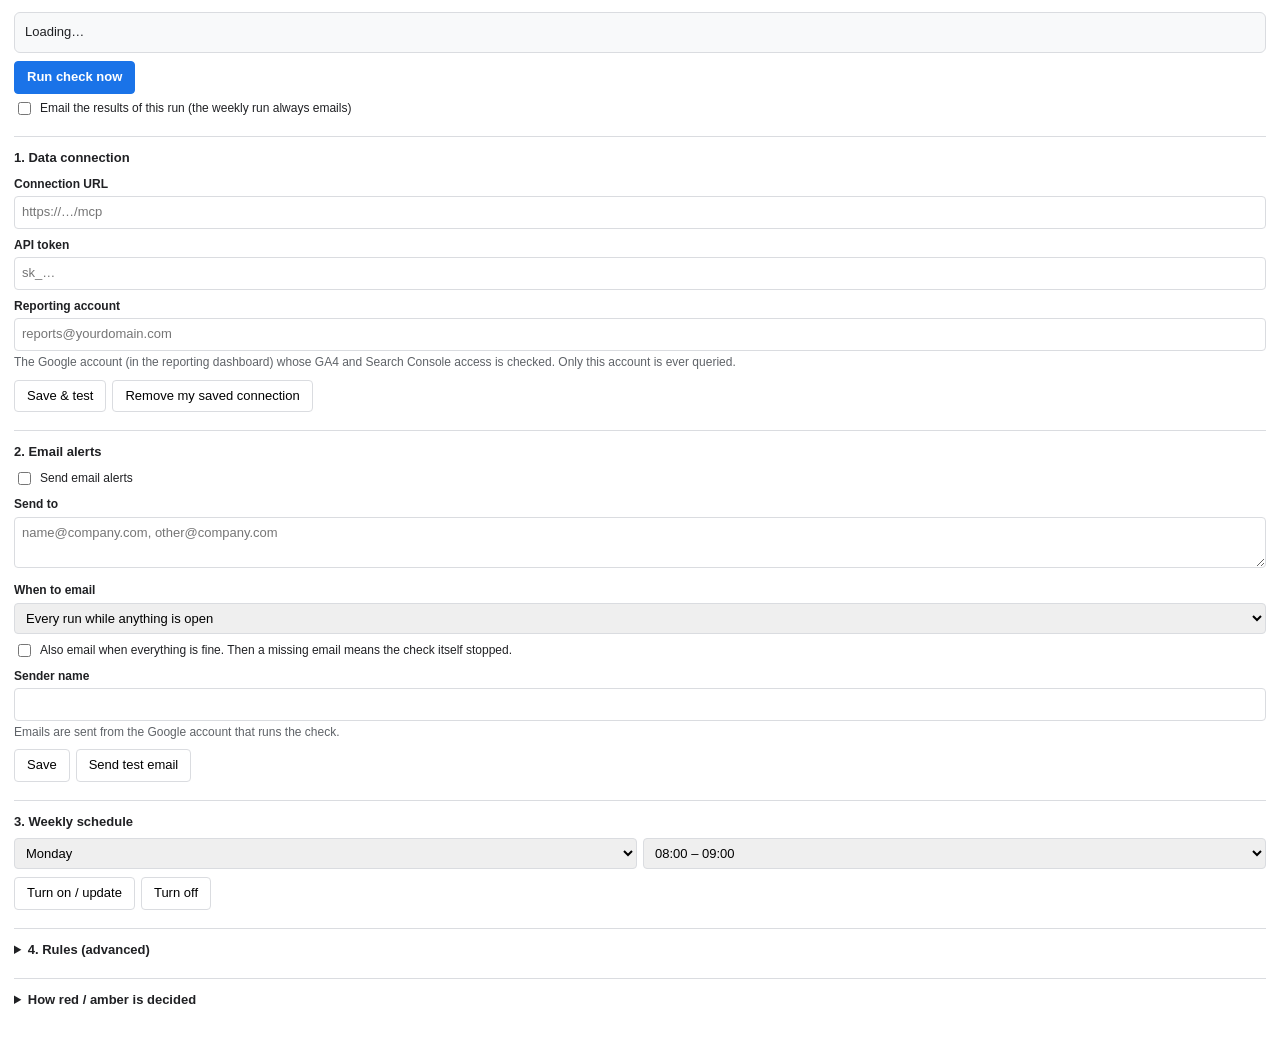
<file: ga4-gsc-tracking-monitor/Sidebar.html>
<!DOCTYPE html>
<html>
<head>
<base target="_top">
<style>
  :root { --ink:#202124; --muted:#5f6368; --line:#dadce0; --blue:#1a73e8; --red:#c5221f; --green:#188038; --bg:#f8f9fa; }
  * { box-sizing: border-box; }
  body { font: 13px/1.45 Arial, Helvetica, sans-serif; color: var(--ink); margin: 0; padding: 12px 14px 40px; }
  h3 { font-size: 13px; margin: 18px 0 6px; padding-top: 12px; border-top: 1px solid var(--line); }
  label { display: block; margin: 8px 0 3px; font-weight: bold; font-size: 12px; }
  label.row { font-weight: normal; display: flex; gap: 6px; align-items: flex-start; }
  label.row input { margin-top: 2px; }
  input[type=text], input[type=password], input[type=number], textarea, select {
    width: 100%; padding: 6px 7px; border: 1px solid var(--line); border-radius: 4px; font: inherit; }
  textarea { resize: vertical; }
  button { font: inherit; padding: 6px 12px; border-radius: 4px; border: 1px solid var(--line); background: #fff; cursor: pointer; margin: 8px 6px 0 0; }
  button.primary { background: var(--blue); border-color: var(--blue); color: #fff; font-weight: bold; }
  button:disabled { opacity: .55; cursor: default; }
  .card { background: var(--bg); border: 1px solid var(--line); border-radius: 6px; padding: 10px; }
  .hint { color: var(--muted); font-size: 12px; margin-top: 3px; }
  .msg { margin-top: 8px; padding: 8px; border-radius: 4px; display: none; white-space: pre-wrap; }
  .msg.ok { display: block; background: #e6f4ea; color: var(--green); }
  .msg.err { display: block; background: #fce8e6; color: var(--red); }
  .msg.info { display: block; background: #e8f0fe; color: #174ea6; }
  .inline { display: flex; gap: 6px; }
  .grid { display: grid; grid-template-columns: 1fr 74px; gap: 4px 8px; align-items: center; }
  .grid input { padding: 4px 6px; }
  details summary { cursor: pointer; font-weight: bold; margin-top: 18px; padding-top: 12px; border-top: 1px solid var(--line); }
  ul { padding-left: 18px; margin: 6px 0; }
  li { margin-bottom: 4px; }
  .pill { display:inline-block; padding:1px 7px; border-radius:10px; font-size:11px; font-weight:bold; }
  .pill.on { background:#e6f4ea; color:var(--green); } .pill.off { background:#fce8e6; color:var(--red); }
</style>
</head>
<body>

<div id="status" class="card">Loading…</div>
<button id="runBtn" class="primary" onclick="runNow()">Run check now</button>
<label class="row" style="margin-top:6px"><input type="checkbox" id="runEmail"> Email the results of this run (the weekly run always emails)</label>
<div id="runMsg" class="msg"></div>

<h3>1. Data connection</h3>
<label for="url">Connection URL</label>
<input type="password" id="url" autocomplete="off" placeholder="https://…/mcp">
<label for="token">API token</label>
<input type="password" id="token" autocomplete="off" placeholder="sk_…">
<div class="hint" id="connHint"></div>
<label for="account">Reporting account</label>
<input type="text" id="account" placeholder="reports@yourdomain.com">
<div class="hint">The Google account (in the reporting dashboard) whose GA4 and Search Console access is checked. Only this account is ever queried.</div>
<button onclick="save(true, 'connMsg')">Save &amp; test</button><button onclick="clearConn()">Remove my saved connection</button>
<div id="connMsg" class="msg"></div>

<h3>2. Email alerts</h3>
<label class="row"><input type="checkbox" id="emailOn"> Send email alerts</label>
<label for="recipients">Send to</label>
<textarea id="recipients" rows="2" placeholder="name@company.com, other@company.com"></textarea>
<label for="alertMode">When to email</label>
<select id="alertMode">
  <option value="all">Every run while anything is open</option>
  <option value="new">Only when something new breaks</option>
</select>
<label class="row"><input type="checkbox" id="allClear"> Also email when everything is fine. Then a missing email means the check itself stopped.</label>
<label for="fromName">Sender name</label>
<input type="text" id="fromName">
<div class="hint">Emails are sent from the Google account that runs the check.</div>
<button onclick="save(false, 'mailMsg')">Save</button><button onclick="testEmail()">Send test email</button>
<div id="mailMsg" class="msg"></div>

<h3>3. Weekly schedule</h3>
<div id="schedInfo" class="hint"></div>
<div class="inline">
  <select id="day">
    <option value="MONDAY">Monday</option><option value="TUESDAY">Tuesday</option><option value="WEDNESDAY">Wednesday</option>
    <option value="THURSDAY">Thursday</option><option value="FRIDAY">Friday</option><option value="SATURDAY">Saturday</option><option value="SUNDAY">Sunday</option>
  </select>
  <select id="hour"></select>
</div>
<button onclick="setSchedule()">Turn on / update</button><button onclick="removeSchedule()">Turn off</button>
<div id="schedMsg" class="msg"></div>

<details>
  <summary>4. Rules (advanced)</summary>
  <div class="grid" style="margin-top:8px">
    <span>Red when sessions/impressions drop by at least (%)</span><input type="number" id="redDrop" min="10" max="95">
    <span>Amber when they drop by at least (%)</span><input type="number" id="amberDrop" min="5" max="90">
    <span>Ignore % drops below this many sessions/week</span><input type="number" id="minWeeklySessions" min="0">
    <span>Ignore % drops below this many impressions/week</span><input type="number" id="minWeeklyImpressions" min="0">
    <span>"Data gaps" = at least this many zero days in 7</span><input type="number" id="gapDays" min="1" max="7">
    <span>…for properties with at least this many sessions/day</span><input type="number" id="gapMinDaily" min="0">
    <span>Red if GA4 sessions are below this % of search clicks</span><input type="number" id="ratioPct" min="5" max="100">
    <span>…when search clicks are at least</span><input type="number" id="ratioMinClicks" min="1">
  </div>
  <label class="row"><input type="checkbox" id="ratioCheck"> Compare GA4 sessions with Google search clicks</label>
  <label class="row"><input type="checkbox" id="tagCheck"> Check the homepage code for the GA4 tag</label>
  <label for="newMonitorDefault">New properties are monitored by default</label>
  <select id="newMonitorDefault"><option value="Yes">Yes</option><option value="No">No</option></select>
  <div class="hint">Property names containing "old", "test", "staging" or "do not use" start as Monitor? = No (not checked).</div>
  <button onclick="save(false, 'rulesMsg')">Save rules</button>
  <div id="rulesMsg" class="msg"></div>
</details>

<details>
  <summary>How red / amber is decided</summary>
  <ul class="hint" style="color:var(--ink)">
    <li><b>🔴 No access / Access removed</b>: the reporting account can't read the property or no longer sees it (e.g. a client removed it, or Search Console verification was lost).</li>
    <li><b>🔴 Not tracking</b>: 0 sessions in the last 7 days when there used to be data.</li>
    <li><b>🔴 Tracking drop</b>: sessions fell by the red % vs normal. Tracking rarely drops to zero after a migration; usually a few pages keep the tag, so a big drop is the key signal.</li>
    <li><b>🔴 Under-tracking</b>: GA4 shows fewer sessions than Google search clicks alone for the same site.</li>
    <li><b>🟠 Traffic drop</b>: GA4 and search clicks fell together. Probably real traffic, not a tracking fault.</li>
    <li><b>🟠 Data gaps / Dropping / Tag not found / Different tag</b>: worth a look, not urgent.</li>
    <li>While a drop stays open, the script compares against the last healthy level ("Normal weekly level"), so a long outage never starts to look normal.</li>
    <li>To stop checking a website, set <b>Monitor? = No</b> on its row (or select rows → Tracking Monitor → <i>Stop checking selected rows</i>). It stays listed, greyed out, and is skipped completely. Do it on both tabs if the site has GA4 and Search Console rows. Don't delete rows: they come back on the next run.</li>
  </ul>
</details>

<script>
  var S = null;
  var $ = function (id) { return document.getElementById(id); };
  (function () {
    var h = $('hour');
    for (var i = 0; i < 24; i++) {
      var o = document.createElement('option');
      o.value = i; o.textContent = (i < 10 ? '0' : '') + i + ':00 – ' + (i < 9 ? '0' : '') + (i + 1) + ':00';
      h.appendChild(o);
    }
    h.value = 8;
  })();

  function show(id, text, kind) { var el = $(id); el.className = 'msg ' + (kind || 'ok'); el.textContent = text; }
  function hide(id) { $(id).className = 'msg'; }
  function fail(id) { return function (e) { show(id, (e && e.message) || String(e), 'err'); setBusy(false); }; }
  function setBusy(b) { Array.prototype.forEach.call(document.querySelectorAll('button'), function (x) { x.disabled = b; }); }
  function fmtDate(ms) { if (!ms) return ''; var d = new Date(ms); return d.toLocaleDateString(undefined, { day: 'numeric', month: 'short', year: 'numeric' }) + ' ' + d.toLocaleTimeString(undefined, { hour: '2-digit', minute: '2-digit' }); }
  function cap(s) { s = String(s || '').toLowerCase(); return s.charAt(0).toUpperCase() + s.slice(1); }

  function render(state) {
    S = state;
    var c = state.config;
    $('account').value = c.account;
    $('emailOn').checked = !!c.emailOn;
    $('recipients').value = c.recipients || '';
    $('alertMode').value = c.alertMode;
    $('allClear').checked = !!c.allClear;
    $('fromName').value = c.fromName;
    ['redDrop', 'amberDrop', 'minWeeklySessions', 'minWeeklyImpressions', 'gapDays', 'gapMinDaily', 'ratioPct', 'ratioMinClicks'].forEach(function (k) { $(k).value = c[k]; });
    $('ratioCheck').checked = !!c.ratioCheck;
    $('tagCheck').checked = !!c.tagCheck;
    $('newMonitorDefault').value = c.newMonitorDefault;

    var info = state.conn.info;
    $('token').placeholder = state.conn.tokenSaved ? 'Saved: ' + state.conn.tokenMasked : 'sk_…';
    if (state.conn.savedForMe) {
      $('connHint').textContent = 'Saved privately for you (' + state.conn.masked + (state.conn.tokenSaved ? ' · token ' + state.conn.tokenMasked : ' · no API token yet') +
        '). Leave a box empty to keep what is saved, or paste a new value to replace it.';
      $('url').placeholder = 'Saved: ' + state.conn.masked;
    } else if (info && info.owner) {
      $('connHint').textContent = 'Saved by ' + info.owner + ' (only they can see it). The weekly check runs under their account. To run checks yourself, paste the URL here.';
    } else {
      $('connHint').textContent = 'Stored in your private user settings, never in the sheet. Other editors can\'t see it.';
    }

    var sch = state.schedule;
    if (sch) {
      $('day').value = sch.day; $('hour').value = sch.hour;
      var who = sch.mine ? 'you' : sch.owner;
      var broken = sch.mine && sch.active === false;
      $('schedInfo').innerHTML = (broken ? '<span class="pill off">MISSING</span> ' : '<span class="pill on">ON</span> ') +
        'Every ' + cap(sch.day) + ', ' + sch.hour + ':00–' + (sch.hour + 1) + ':00 (' + (sch.tz || state.tz) + '), runs as ' + who + '.' +
        (broken ? ' The trigger was deleted. Click "Turn on / update" to restore it.' : '');
    } else {
      $('schedInfo').innerHTML = '<span class="pill off">OFF</span> No weekly check yet. It will run as you, using your saved connection. Times are in ' + state.tz + '.';
    }

    var lr = state.lastRun, html = '';
    if (state.running) html += '<b>⏳ A check is in progress.</b> It continues automatically in the background.<br>';
    if (lr) {
      var age = Math.floor((Date.now() - lr.finishedAt) / 864e5);
      html += '<b>Last check:</b> ' + fmtDate(lr.finishedAt) + ' (' + lr.trigger + ')' + (age > 8 ? ' <span class="pill off">' + age + ' days ago</span>' : '') + '<br>' +
        '🔴 ' + lr.red + ' &nbsp; 🟠 ' + lr.amber + ' &nbsp; 🟢 ' + lr.green + (lr.fresh ? ' &nbsp; (' + lr.fresh + ' new)' : '') +
        '<br><span class="hint">' + lr.ga + ' GA4 properties · ' + lr.gsc + ' Search Console sites · ' + escapeHtml(lr.email || '') + '</span>';
    } else {
      html += '<b>Not run yet.</b> Save the connection (1), then click <i>Run check now</i>.';
    }
    $('status').innerHTML = html;
  }

  function escapeHtml(s) { return String(s).replace(/[&<>"]/g, function (c) { return { '&': '&amp;', '<': '&lt;', '>': '&gt;', '"': '&quot;' }[c]; }); }

  function form() {
    var f = {
      account: $('account').value, emailOn: $('emailOn').checked, recipients: $('recipients').value, alertMode: $('alertMode').value,
      allClear: $('allClear').checked, fromName: $('fromName').value, ratioCheck: $('ratioCheck').checked, tagCheck: $('tagCheck').checked,
      newMonitorDefault: $('newMonitorDefault').value
    };
    ['redDrop', 'amberDrop', 'minWeeklySessions', 'minWeeklyImpressions', 'gapDays', 'gapMinDaily', 'ratioPct', 'ratioMinClicks'].forEach(function (k) { f[k] = $(k).value; });
    var url = $('url').value.trim();
    if (url) f.url = url;
    var token = $('token').value.trim();
    if (token) f.token = token;
    return f;
  }

  function save(test, target) {
    target = target || 'connMsg';
    setBusy(true);
    google.script.run.withSuccessHandler(function (state) {
      render(state); $('url').value = ''; $('token').value = '';
      if (!test) { show(target, 'Saved.'); setBusy(false); return; }
      show('connMsg', 'Saved. Testing the connection…', 'info');
      google.script.run.withSuccessHandler(function (m) { show('connMsg', m); setBusy(false); }).withFailureHandler(fail('connMsg')).thmTestConnection();
    }).withFailureHandler(fail(target)).thmSaveSettings(form());
  }

  function clearConn() {
    setBusy(true);
    google.script.run.withSuccessHandler(function (s) { render(s); show('connMsg', 'Your saved URL and token were removed.'); setBusy(false); }).withFailureHandler(fail('connMsg')).thmClearConnection();
  }

  function testEmail() {
    setBusy(true);
    google.script.run.withSuccessHandler(function () {
      google.script.run.withSuccessHandler(function (m) { show('mailMsg', m); setBusy(false); }).withFailureHandler(fail('mailMsg')).thmSendTestEmail();
    }).withFailureHandler(fail('mailMsg')).thmSaveSettings(form());
  }

  function setSchedule() {
    setBusy(true);
    google.script.run.withSuccessHandler(function (s) { render(s); show('schedMsg', 'Weekly check is on.'); setBusy(false); })
      .withFailureHandler(fail('schedMsg')).thmSetSchedule($('day').value, $('hour').value);
  }

  function removeSchedule() {
    setBusy(true);
    google.script.run.withSuccessHandler(function (s) { render(s); show('schedMsg', 'Weekly check is off.', 'info'); setBusy(false); })
      .withFailureHandler(fail('schedMsg')).thmRemoveSchedule();
  }

  function runNow() {
    setBusy(true);
    show('runMsg', 'Checking every GA4 property and Search Console site. This usually takes 2–5 minutes. You can keep working; results fill into the sheet as they arrive.', 'info');
    google.script.run.withSuccessHandler(function (r) {
      show('runMsg', r.message, r.ok ? 'ok' : 'err');
      google.script.run.withSuccessHandler(function (s) { render(s); setBusy(false); }).thmGetState();
    }).withFailureHandler(fail('runMsg')).thmRunNow($('runEmail').checked);
  }

  google.script.run.withSuccessHandler(render).withFailureHandler(function (e) { $('status').textContent = 'Could not load settings: ' + ((e && e.message) || e); }).thmGetState();
</script>
</body>
</html>
</file>
